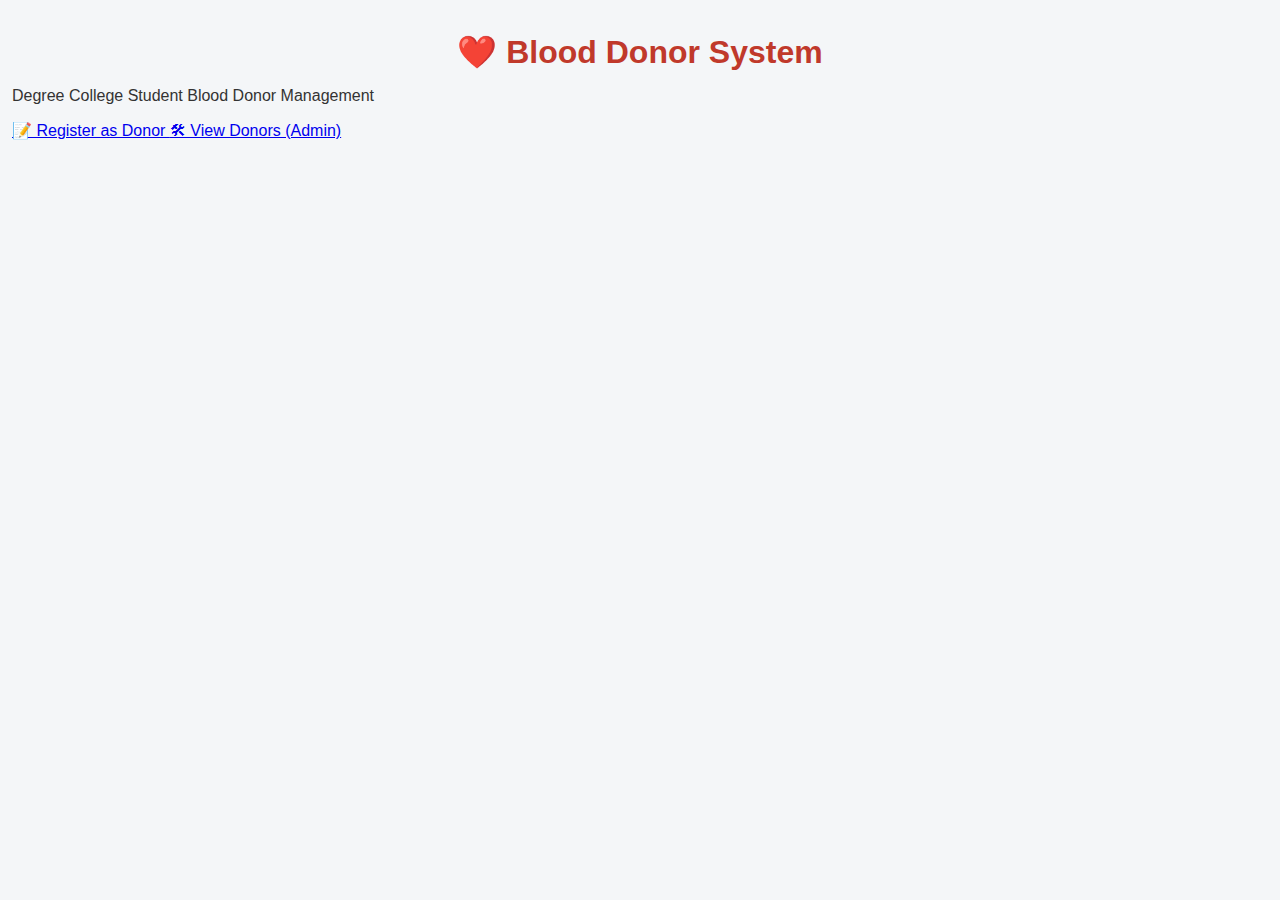
<file: index.html>
<!DOCTYPE html>
<html lang="en">
<head>
  <meta charset="UTF-8" />
  <meta name="viewport" content="width=device-width, initial-scale=1.0" />
  <title>Blood Donor System</title>

  <!-- CSS -->
  <link rel="stylesheet" href="css/style.css">
</head>

<body>

  <!-- MAIN CONTAINER -->
  <div class="home-container">

    <h1 class="home-title">❤️ Blood Donor System</h1>
    <p class="home-subtitle">
      Degree College Student Blood Donor Management
    </p>

    <!-- BUTTONS -->
    <div class="home-buttons">
      <a href="register.html" class="home-btn register-btn">
        📝 Register as Donor
      </a>

      <a href="./admin.html" class="home-btn admin-btn">
        🛠 View Donors (Admin)
      </a>
    </div>

  </div>

</body>
</html>
</file>
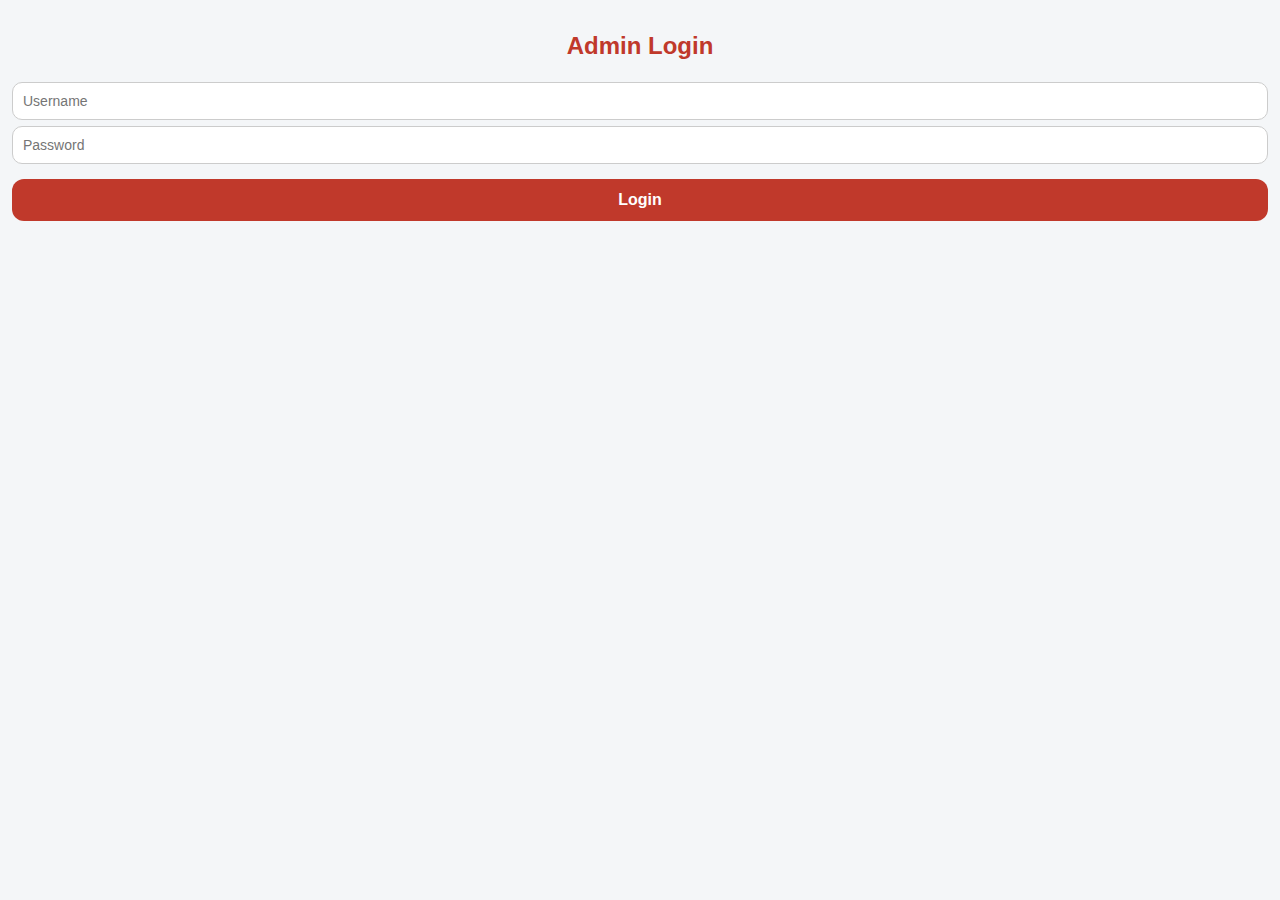
<file: admin-login.html>
<!DOCTYPE html>
<html lang="en">
<head>
  <meta charset="UTF-8">
  <title>Admin Login</title>
  <meta name="viewport" content="width=device-width, initial-scale=1.0">
  <link rel="stylesheet" href="../css/style.css">
</head>

<body>

  <div class="login-box">
    <h2>Admin Login</h2>

    <input type="text" id="username" placeholder="Username">
    <input type="password" id="password" placeholder="Password">

    <button onclick="login()">Login</button>

    <p id="error" style="color:red;"></p>
  </div>

  <!-- ✅ THIS LINE IS VERY IMPORTANT -->
  <script src="js/admin-login.js"></script>

</body>
</html>
</file>
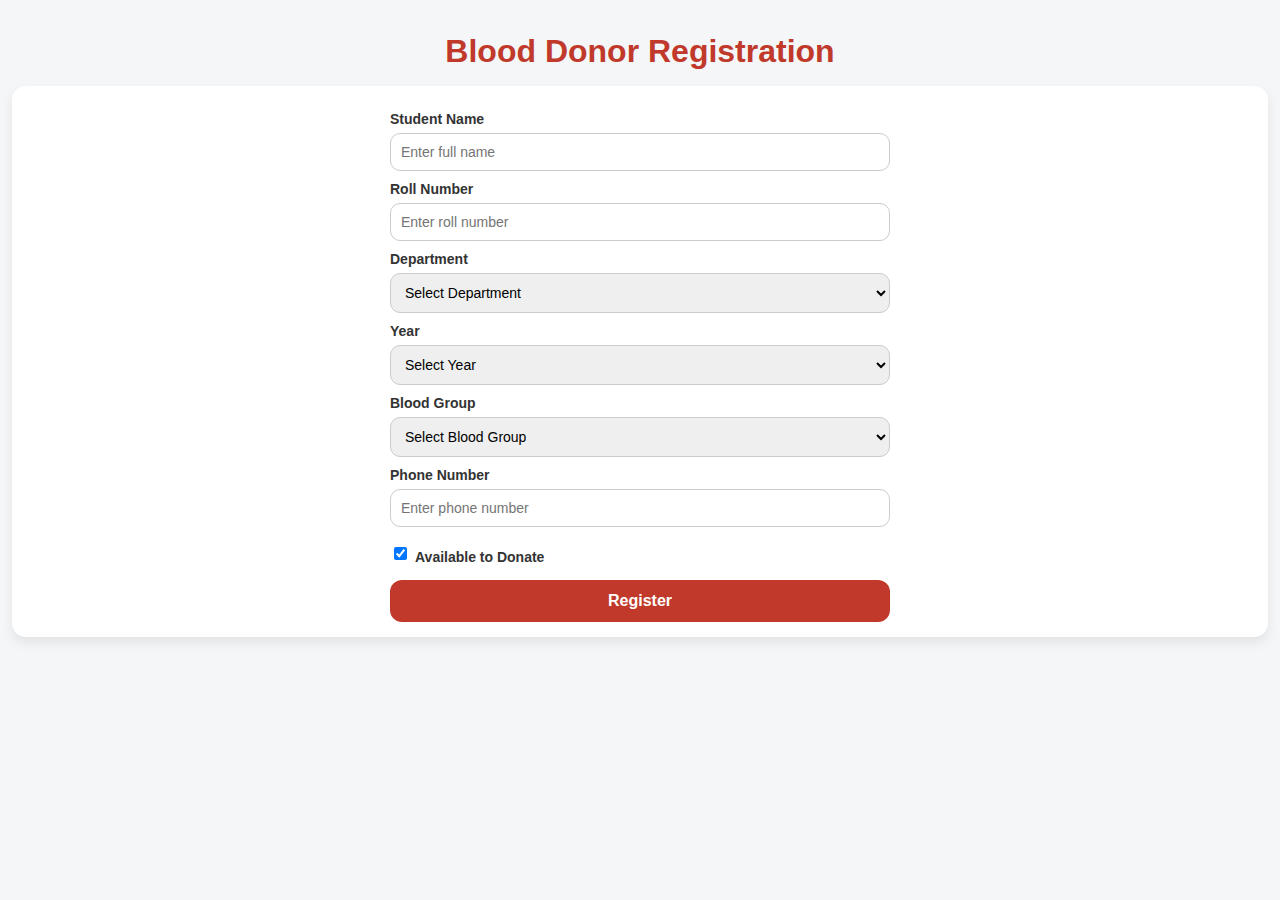
<file: register.html>
<!DOCTYPE html>
<html lang="en">
<head>
  <meta charset="UTF-8" />
  <meta name="viewport" content="width=device-width, initial-scale=1.0"/>
  <title>Blood Donor Registration</title>
  <link rel="stylesheet" href="css/style.css">
</head>
<body>

  <h1>Blood Donor Registration</h1>

  <div class="card">
    <form id="registerForm">

      <label>Student Name</label>
      <input type="text" id="name" placeholder="Enter full name" required>

      <label>Roll Number</label>
      <input type="text" id="roll_no" placeholder="Enter roll number" required>

      <label>Department</label>
      <select id="department" required>
        <option value="">Select Department</option>
        <option>BCA</option>
        <option>BSc</option>
        <option>BA</option>
        <option>BCom</option>
      </select>

      <label>Year</label>
      <select id="year" required>
        <option value="">Select Year</option>
        <option>1st Year</option>
        <option>2nd Year</option>
        <option>3rd Year</option>
      </select>

      <label>Blood Group</label>
      <select id="blood_group" required>
        <option value="">Select Blood Group</option>
        <option>A+</option>
        <option>A-</option>
        <option>B+</option>
        <option>B-</option>
        <option>AB+</option>
        <option>AB-</option>
        <option>O+</option>
        <option>O-</option>
      </select>

      <label>Phone Number</label>
      <input type="tel" id="phone" placeholder="Enter phone number" required>

      <div class="checkbox-row">
        <input type="checkbox" id="available" checked>
        <label for="available">Available to Donate</label>
      </div>

      <button type="submit">Register</button>
    </form>
  </div>

  <!-- JS -->
  <script src="js/register.js"></script>
</body>
</html>
</file>
<file: css/style.css>
* {
  box-sizing: border-box;
  font-family: Arial, Helvetica, sans-serif;
}

body {
  margin: 0;
  padding: 12px;
  background: #f4f6f8;
  color: #333;
}

/* ---------- HEADINGS ---------- */
h1, h2 {
  text-align: center;
  color: #c0392b;
  margin-bottom: 16px;
}

/* ---------- CARD ---------- */
.card {
  background: #ffffff;
  padding: 15px;
  border-radius: 14px;
  box-shadow: 0 6px 12px rgba(0,0,0,0.08);
  margin-bottom: 15px;
}

/* ---------- FORM (REGISTER) ---------- */
form {
  max-width: 420px;
  margin: auto;
}

label {
  font-size: 14px;
  font-weight: 600;
  margin-top: 10px;
  display: block;
}

input, select {
  width: 100%;
  padding: 10px;
  margin-top: 6px;
  border-radius: 10px;
  border: 1px solid #ccc;
  font-size: 14px;
}

/* Checkbox row */
.checkbox-row {
  display: flex;
  align-items: center;
  margin-top: 12px;
}

.checkbox-row input {
  width: auto;
  margin-right: 8px;
}

/* ---------- BUTTON ---------- */
button {
  width: 100%;
  padding: 12px;
  margin-top: 15px;
  background: #c0392b;
  color: #fff;
  border: none;
  border-radius: 12px;
  font-size: 16px;
  font-weight: bold;
  cursor: pointer;
}

button:hover {
  background: #a93226;
}

/* ---------- ADMIN LIST ---------- */
.admin-container {
  max-width: 900px;
  margin: auto;
}

.donor-card {
  background: #fff;
  padding: 14px;
  border-radius: 14px;
  box-shadow: 0 4px 10px rgba(0,0,0,0.08);
  margin-bottom: 12px;
}

.donor-card h3 {
  margin: 0 0 6px;
  color: #c0392b;
}

.donor-card p {
  margin: 4px 0;
  font-size: 14px;
}

/* ---------- STATUS ---------- */
.status {
  font-weight: bold;
}

.available {
  color: green;
}

.not-available {
  color: red;
}

/* ===== FILTER BOX (MOBILE FIXED) ===== */
.filter-box {
  background: #fff;
  padding: 12px;
  border-radius: 10px;
  margin: 10px;
  box-shadow: 0 3px 8px rgba(0,0,0,0.08);
  width: auto;
  height: auto;        /* 🔥 VERY IMPORTANT */
  display: block;      /* 🔥 FIX */
}

.filter-box h3 {
  margin: 0 0 8px;
  font-size: 15px;
  color: #b30000;
}

.filter-box select {
  width: 100%;
  padding: 10px;
  font-size: 14px;
  border-radius: 8px;
  border: 1px solid #ccc;
}

.filter-box button {
  width: 100%;
  margin-top: 8px;
  padding: 10px;
  background: #b30000;
  color: white;
  border: none;
  border-radius: 8px;
  font-size: 14px;
}

.filter-box button:active {
  transform: scale(0.98);
}

/* ---------- RESPONSIVE ---------- */
@media (min-width: 768px) {
  form {
    max-width: 500px;
  }

  .donor-card {
    display: grid;
    grid-template-columns: repeat(2, 1fr);
    gap: 10px;
  }
}
/* FORCE MOBILE LAYOUT FOR ADMIN PAGE */
.admin-container {
  max-width: 420px;      /* phone width */
  margin: auto;
}

@media (min-width: 768px) {
  .admin-container {
    max-width: 700px;    /* tablet / laptop */
  }
}
/* ================= ADMIN UI ================= */

.admin-body {
  background: #f5f6fa;
  font-family: Arial, sans-serif;
}

/* HEADER */
.admin-header {
  background: linear-gradient(135deg, #b30000, #ff4d4d);
  color: white;
  padding: 16px;
  font-size: 20px;
  font-weight: bold;
  text-align: center;
}

/* FILTER */
.filter-box {
  background: white;
  margin: 12px;
  padding: 12px;
  border-radius: 12px;
  box-shadow: 0 3px 8px rgba(0,0,0,0.1);
}

.filter-box h3 {
  margin-bottom: 8px;
  color: #b30000;
}

.filter-box select,
.filter-box button {
  width: 100%;
  padding: 10px;
  margin-top: 6px;
  border-radius: 8px;
  font-size: 14px;
}

.filter-box select {
  border: 1px solid #ccc;
}

.filter-box button {
  background: #b30000;
  color: white;
  border: none;
}

/* DONOR GRID */
.donor-grid {
  display: grid;
  grid-template-columns: repeat(auto-fit, minmax(250px, 1fr));
  gap: 12px;
  padding: 12px;
}

/* DONOR CARD */
.donor-card {
  background: white;
  border-radius: 14px;
  padding: 14px;
  box-shadow: 0 4px 10px rgba(0,0,0,0.08);
  border-left: 6px solid #b30000;
}

.donor-card h4 {
  margin: 0 0 6px;
  color: #333;
}

.donor-card p {
  margin: 4px 0;
  font-size: 14px;
  color: #555;
}

/* BLOOD TAG */
.blood-tag {
  display: inline-block;
  padding: 4px 10px;
  border-radius: 20px;
  font-weight: bold;
  background: #ffebee;
  color: #b30000;
  font-size: 13px;
}

/* STATUS */
.status {
  margin-top: 6px;
  font-weight: bold;
  color: green;
}

/* MOBILE FIX */
@media (max-width: 600px) {
  .admin-header {
    font-size: 18px;
  }
}
.logout-btn {
  position: fixed;
  top: 15px;
  right: 15px;
  background: #c62828;
  color: white;
  border: none;
  padding: 10px 16px;
  border-radius: 8px;
  cursor: pointer;
  font-weight: bold;
}

.logout-btn:hover {
  background: #a81d1d;
}
/* TOP BAR */
.top-bar {
  display: flex;
  justify-content: flex-end;
  padding: 10px;
}

/* LOGOUT ICON BUTTON */
#logoutBtn {
  background: none;
  border: none;
  font-size: 22px;
  cursor: pointer;
  color: #b30000;
}

#logoutBtn:active {
  transform: scale(0.9);
}
/* LOGIN PAGE */
.login-container {
  max-width: 320px;
  margin: 80px auto;
  padding: 20px;
  border-radius: 10px;
  background: #ffffff;
  box-shadow: 0 4px 10px rgba(0,0,0,0.1);
  text-align: center;
}

.login-container h2 {
  margin-bottom: 20px;
  color: #b30000;
}

.login-container input {
  width: 100%;
  padding: 10px;
  margin-bottom: 12px;
  border-radius: 6px;
  border: 1px solid #ccc;
  font-size: 14px;
}

.login-container button {
  width: 100%;
  padding: 10px;
  background: #b30000;
  color: white;
  border: none;
  border-radius: 6px;
  font-size: 15px;
}

.login-container button:active {
  transform: scale(0.98);
}

#errorMsg {
  color: red;
  font-size: 13px;
  margin-top: 10px;
}
/* ADMIN HEADER */
.admin-header {
  position: fixed;
  top: 10px;
  right: 10px;
  z-index: 1000;
}

/* LOGOUT BUTTON – PROFESSIONAL */
#logoutBtn {
  width: 36px;
  height: 36px;
  border-radius: 50%;
  border: none;
  background: #ffffff;
  color: #b30000;
  font-size: 18px;
  cursor: pointer;
  box-shadow: 0 2px 6px rgba(0,0,0,0.15);
  display: flex;
  align-items: center;
  justify-content: center;
}

/* Hover / Touch effect */
#logoutBtn:active {
  transform: scale(0.92);
}
/* FORCE PROFESSIONAL LOGOUT ICON */
#logoutBtn {
  position: fixed !important;
  top: 12px !important;
  right: 12px !important;

  width: 34px !important;
  height: 34px !important;

  padding: 0 !important;
  margin: 0 !important;

  border-radius: 50% !important;
  border: none !important;

  background: #ffffff !important;
  color: #b11226 !important;

  font-size: 16px !important;
  font-weight: bold !important;

  display: flex !important;
  align-items: center !important;
  justify-content: center !important;

  box-shadow: 0 2px 6px rgba(0,0,0,0.2) !important;
  cursor: pointer !important;
}

/* touch effect */
#logoutBtn:active {
  transform: scale(0.9);
}
/* === Logout Icon (Professional & Mobile Friendly) === */
.logout-icon {
  position: fixed;
  top: 12px;
  right: 12px;

  width: 38px;
  height: 38px;

  border-radius: 50%;
  border: none;

  background: #c62828;
  color: white;

  font-size: 18px;
  font-weight: bold;

  display: flex;
  align-items: center;
  justify-content: center;

  cursor: pointer;
  z-index: 9999;

  box-shadow: 0 4px 10px rgba(0,0,0,0.25);
}

.logout-icon:hover {
  background: #a81d1d;
}
.logout-btn {
  position: fixed;
  top: 12px;
  right: 12px;
  width: 38px;
  height: 38px;
  border-radius: 50%;
  border: none;
  background: #e53935;
  color: white;
  font-size: 18px;
  cursor: pointer;
  box-shadow: 0 4px 10px rgba(0,0,0,0.2);
}

.logout-btn:hover {
  background: #c62828;
}
/* Logout button wrapper fix */
.logout-btn {
  position: fixed;
  top: 12px;
  right: 12px;

  width: 38px;
  height: 38px;

  border-radius: 50%;
  border: none;

  background: #e53935;   /* ONLY the circle is red */
  color: white;

  display: flex;
  align-items: center;
  justify-content: center;

  font-size: 18px;
  cursor: pointer;

  box-shadow: 0 4px 10px rgba(0,0,0,0.2);

  /* 🔥 MOST IMPORTANT */
  outline: none;
  padding: 0;
}

/* Remove any parent background effect */
header,
.logout-container {
  background: transparent !important;
}

/* Hover effect */
.logout-btn:hover {
  background: #c62828;
}
</file>
